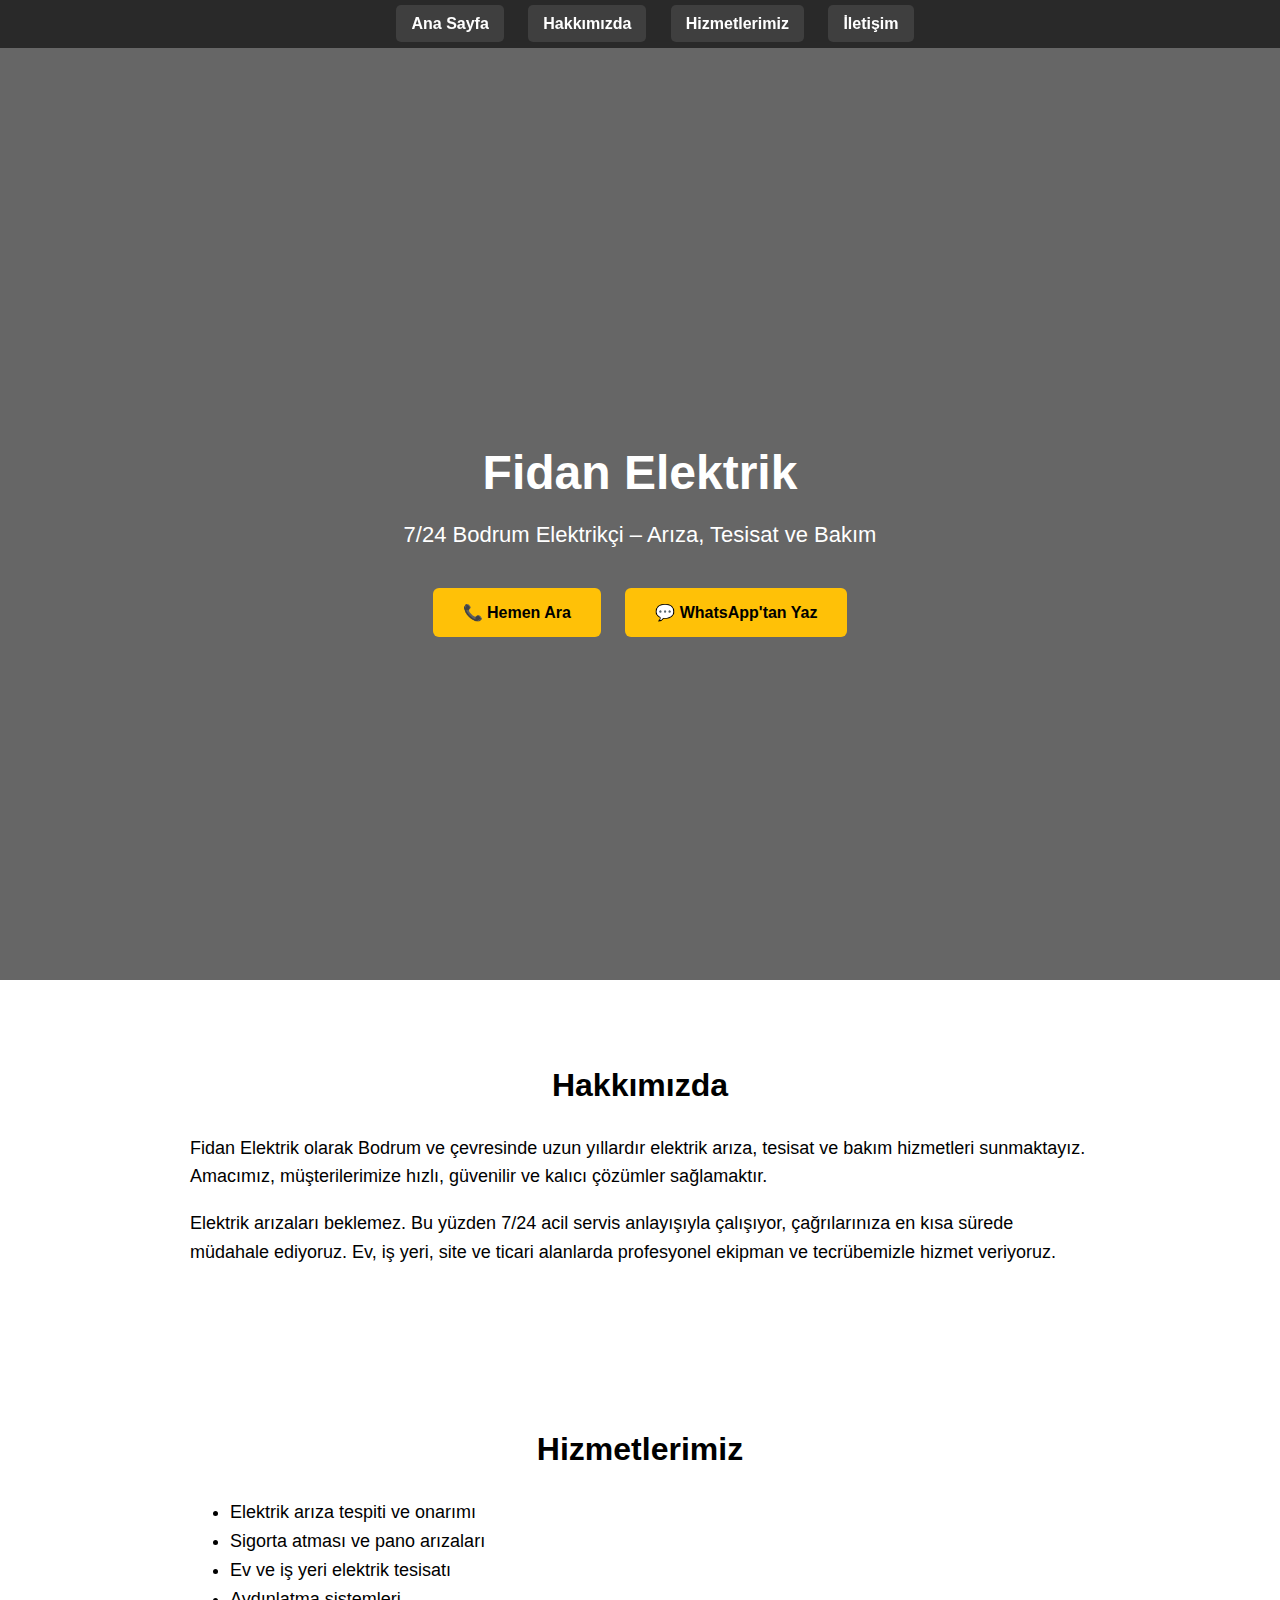
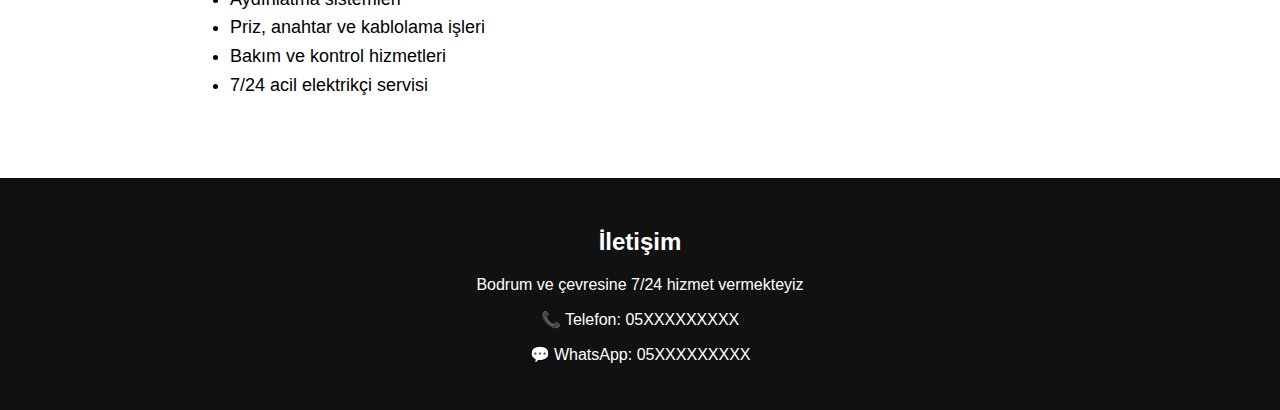
<file: index.html>
<!DOCTYPE html>
<html lang="tr">
<head>
  <meta charset="UTF-8">
  <title>Bodrum Elektrikçi | Fidan Elektrik 7/24 Acil Servis</title>
  <meta name="description" content="Bodrum genelinde 7/24 elektrik arıza, tesisat ve bakım hizmeti. Fidan Elektrik hızlı, güvenilir ve profesyonel çözüm sunar.">
  <meta name="viewport" content="width=device-width, initial-scale=1.0">

  <style>
    body {
      margin: 0;
      font-family: Arial, sans-serif;
      background-image: url("images/bg.jpg");
      background-size: cover;
      background-position: center;
      background-repeat: no-repeat;
      color: white;
    }

    header {
      position: fixed;
      top: 0;
      width: 100%;
      background: rgba(0,0,0,0.6);
      padding: 15px;
      text-align: center;
      z-index: 1000;
    }

    header a {
      margin: 0 10px;
      padding: 10px 15px;
      background: rgba(255,255,255,0.1);
      color: white;
      text-decoration: none;
      border-radius: 5px;
      font-weight: bold;
    }

    header a:hover {
      background: #ffc107;
      color: black;
    }

    .hero {
      min-height: 100vh;
      background: rgba(0,0,0,0.6);
      display: flex;
      align-items: center;
      justify-content: center;
      text-align: center;
      padding-top: 80px;
    }

    .hero h1 {
      font-size: 48px;
      margin-bottom: 10px;
    }

    .hero p {
      font-size: 22px;
      margin-bottom: 30px;
    }

    .buttons a {
      display: inline-block;
      margin: 10px;
      padding: 15px 30px;
      background: #ffc107;
      color: black;
      text-decoration: none;
      font-weight: bold;
      border-radius: 6px;
    }

    section {
      padding: 60px 20px;
      background: white;
      color: black;
    }

    section h2 {
      text-align: center;
      margin-bottom: 30px;
      font-size: 32px;
    }

    .content {
      max-width: 900px;
      margin: auto;
      font-size: 18px;
      line-height: 1.6;
    }

    footer {
      background: #111;
      color: white;
      text-align: center;
      padding: 30px 10px;
    }
  </style>
</head>

<body>

<header>
  <a href="#anasayfa">Ana Sayfa</a>
  <a href="#hakkimizda">Hakkımızda</a>
  <a href="#hizmetler">Hizmetlerimiz</a>
  <a href="#iletisim">İletişim</a>
</header>

<div class="hero" id="anasayfa">
  <div>
    <h1>Fidan Elektrik</h1>
    <p>7/24 Bodrum Elektrikçi – Arıza, Tesisat ve Bakım</p>
    <div class="buttons">
      <a href="tel:05XXXXXXXXX">📞 Hemen Ara</a>
      <a href="https://wa.me/90XXXXXXXXXX" target="_blank">💬 WhatsApp'tan Yaz</a>
    </div>
  </div>
</div>

<section id="hakkimizda">
  <h2>Hakkımızda</h2>
  <div class="content">
    <p>
      Fidan Elektrik olarak Bodrum ve çevresinde uzun yıllardır elektrik arıza, tesisat ve bakım hizmetleri sunmaktayız.
      Amacımız, müşterilerimize hızlı, güvenilir ve kalıcı çözümler sağlamaktır.
    </p>
    <p>
      Elektrik arızaları beklemez. Bu yüzden 7/24 acil servis anlayışıyla çalışıyor, çağrılarınıza en kısa sürede
      müdahale ediyoruz. Ev, iş yeri, site ve ticari alanlarda profesyonel ekipman ve tecrübemizle hizmet veriyoruz.
    </p>
  </div>
</section>

<section id="hizmetler">
  <h2>Hizmetlerimiz</h2>
  <div class="content">
    <ul>
      <li>Elektrik arıza tespiti ve onarımı</li>
      <li>Sigorta atması ve pano arızaları</li>
      <li>Ev ve iş yeri elektrik tesisatı</li>
      <li>Aydınlatma sistemleri</li>
      <li>Priz, anahtar ve kablolama işleri</li>
      <li>Bakım ve kontrol hizmetleri</li>
      <li>7/24 acil elektrikçi servisi</li>
    </ul>
  </div>
</section>

<footer id="iletisim">
  <h2>İletişim</h2>
  <p>Bodrum ve çevresine 7/24 hizmet vermekteyiz</p>
  <p>📞 Telefon: 05XXXXXXXXX</p>
  <p>💬 WhatsApp: 05XXXXXXXXX</p>
</footer>

</body>
</html>
</file>
